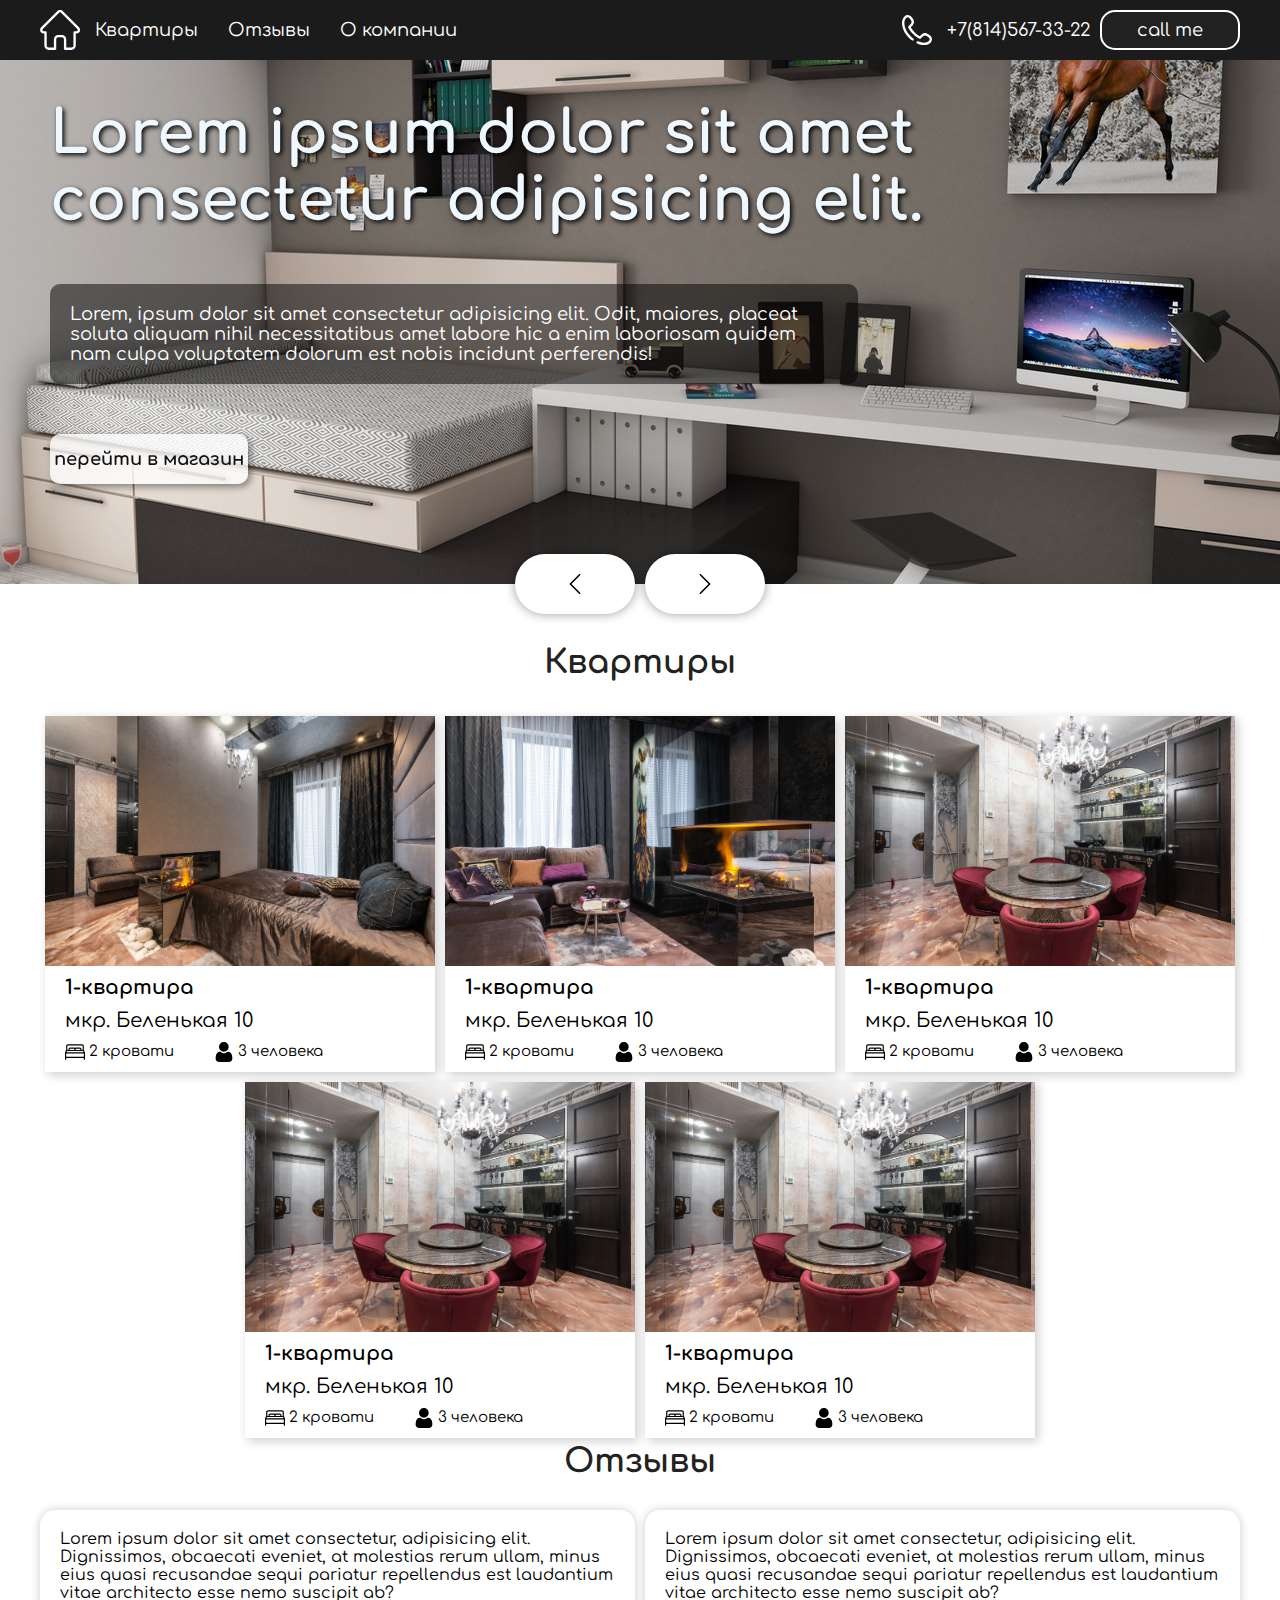
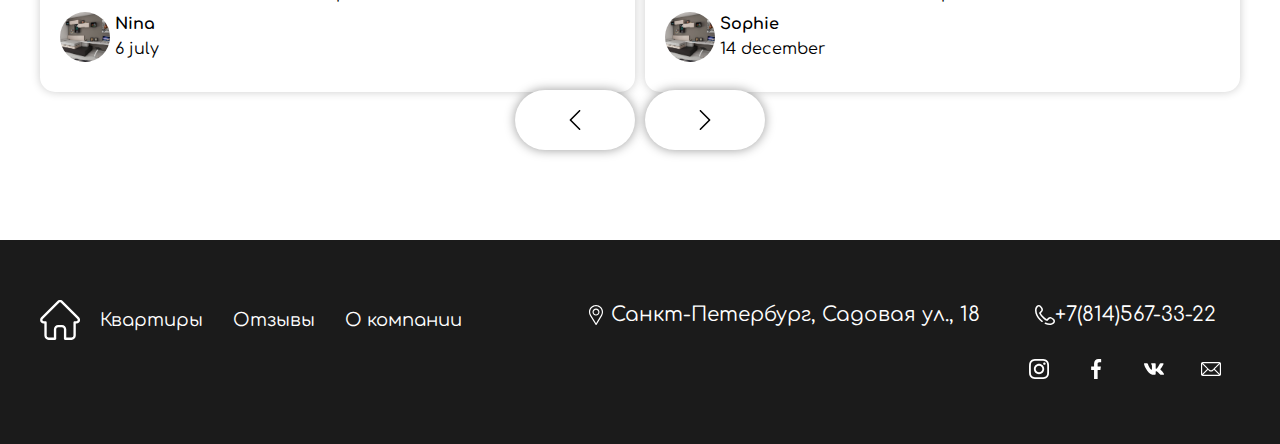
<file: index.html>
<!DOCTYPE html>
<html lang="en">

<head>
    <meta charset="UTF-8">
    <meta http-equiv="X-UA-Compatible" content="IE=edge">
    <meta name="viewport" content="width=device-width, initial-scale=1.0">
    <link rel="stylesheet" href="styles.css">
    <link rel="preconnect" href="https://fonts.gstatic.com">
    <link href="https://fonts.googleapis.com/css2?family=Noto+Sans:wght@400;700&display=swap" rel="stylesheet">
    <link rel="preconnect" href="https://fonts.gstatic.com">
    <link href="https://fonts.googleapis.com/css2?family=Comfortaa:wght@500&display=swap" rel="stylesheet">
    <title>Квартиры</title>
</head>

<body>
    <div class="phonemodal">
        <form action="">
            <h3>Заказать звонок</h3>
            <input type="text" placeholder="Имя">
            <input type="text" placeholder="Номер телефона">
            <button>Позвонить</button>
        </form>
    </div>
    <header>
        <div class="container">
           <a class="logo" href="/">
                <img src="logo.svg" alt="">
            </a>
            <input id="check" type="checkbox">
                <label for="check">
                    <span>
                    </span>
                </label>
            <ul class="menu">
                <li>
                    <a href="">Квартиры</a>
                    <nav>
                        <a href="">Однокомнатные</a>
                        <a href="">Двухкомнатные</a>
                        <a href="">Трехкомнатные</a>
                        <a href="">Дома</a>
                    </nav>
                </li>
                <li>
                    <a href="comments.html">Отзывы</a>
                </li>
                <li>
                    <a href="aboutCompany.html">О компании</a>
                </li>
            </ul>
            <div class="phoneSection">
                <a href="">
                    <img src="phonelogo.svg" alt="">
                    <p>+7(814)567-33-22</p>
                </a>
                <a class="call" href="#/">
                    call me
                </a>
            </div>
        </div>
    </header>
    <main>
        <div class="sliderContainer">
            <div class="slider">
                <div class="slide">
                    <h2>Lorem ipsum dolor sit amet consectetur adipisicing elit.</h2>
                    <p>Lorem, ipsum dolor sit amet consectetur adipisicing elit. Odit, maiores, placeat soluta aliquam
                        nihil necessitatibus amet labore hic a enim laboriosam quidem nam culpa voluptatem dolorum est
                        nobis incidunt perferendis!</p>
                    <a href="">
                        перейти в магазин
                    </a>
                </div>
                <div class="slide">
                    <h2>Lorem ipsum dolor sit amet consectetur adipisicing elit.</h2>
                    <p>Lorem, ipsum dolor sit amet consectetur adipisicing elit. Odit, maiores, placeat soluta aliquam
                        nihil necessitatibus amet labore hic a enim laboriosam quidem nam culpa voluptatem dolorum est
                        nobis incidunt perferendis!</p>
                    <a href="">
                        перейти в магазин
                    </a>
                </div>
                <div class="slide">
                    <h2>Lorem ipsum dolor sit amet consectetur adipisicing elit.</h2>
                    <p>Lorem, ipsum dolor sit amet consectetur adipisicing elit. Odit, maiores, placeat soluta aliquam
                        nihil necessitatibus amet labore hic a enim laboriosam quidem nam culpa voluptatem dolorum est
                        nobis incidunt perferendis!</p>
                    <a href="">
                        перейти в магазин
                    </a>
                </div>
            </div>
            <div class="sliderButtons">
                <a id="sliderLeft" href="#/">
                    <img src="rightArrow.svg" alt="">
                </a>
                <a id="sliderRight" href="#/">
                    <img src="rightArrow.svg" alt="">
                </a>
            </div>
        </div>
        <div class="container">
            <div class="flats">
                <h2 class="sectionTitle">
                    Квартиры
                </h2>
                <a href="flat1.html" class="flat" target="_blank">
                    <img src="flat (1).jpg" alt="">
                    <h4>1-квартира</h4>
                    <p>мкр. Беленькая 10</p>
                    <section>
                        <img src="bedIcon.svg" alt="">
                        <p>2 кровати</p>

                    </section>
                    <section>
                        <img src="personIcon.svg" alt="">
                        <p>3 человека</p>

                    </section>
                </a>
                <div class="flat">
                    <img src="flat (2).jpg" alt="">
                    <h4>1-квартира</h4>
                    <p>мкр. Беленькая 10</p>
                    <section>
                        <img src="bedIcon.svg" alt="">
                        <p>2 кровати</p>

                    </section>
                    <section>
                        <img src="personIcon.svg" alt="">
                        <p>3 человека</p>

                    </section>
                </div>
                <div class="flat">
                    <img src="flat (3).jpg" alt="">
                    <h4>1-квартира</h4>
                    <p>мкр. Беленькая 10</p>
                    <section>
                        <img src="bedIcon.svg" alt="">
                        <p>2 кровати</p>

                    </section>
                    <section>
                        <img src="personIcon.svg" alt="">
                        <p>3 человека</p>

                    </section>
                </div>
                <div class="flat">
                    <img src="flat (3).jpg" alt="">
                    <h4>1-квартира</h4>
                    <p>мкр. Беленькая 10</p>
                    <section>
                        <img src="bedIcon.svg" alt="">
                        <p>2 кровати</p>

                    </section>
                    <section>
                        <img src="personIcon.svg" alt="">
                        <p>3 человека</p>

                    </section>
                </div>
                <div class="flat">
                    <img src="flat (3).jpg" alt="">
                    <h4>1-квартира</h4>
                    <p>мкр. Беленькая 10</p>
                    <section>
                        <img src="bedIcon.svg" alt="">
                        <p>2 кровати</p>

                    </section>
                    <section>
                        <img src="personIcon.svg" alt="">
                        <p>3 человека</p>

                    </section>
                </div>
            </div>
            <h2 class="sectionTitle">Отзывы</h2>
        <div class="comments">
            <div class="pair activePair">
                <div class="comment">
                    <p>Lorem ipsum dolor sit amet consectetur, adipisicing elit. Dignissimos, obcaecati eveniet, at molestias rerum ullam, minus eius quasi recusandae sequi pariatur repellendus est laudantium vitae architecto esse nemo suscipit ab?</p>
                    <div>
                        <img src="flat1.jpg" alt="">
                        <div class="userInfo">
                            <h4>Nina</h4>
                            <p>6 july</p>

                        </div>
                    </div>
                </div>
                <div class="comment">
                    <p>Lorem ipsum dolor sit amet consectetur, adipisicing elit. Dignissimos, obcaecati eveniet, at molestias rerum ullam, minus eius quasi recusandae sequi pariatur repellendus est laudantium vitae architecto esse nemo suscipit ab?</p>
                    <div>
                        <img src="flat1.jpg" alt="">
                        <div class="userInfo">
                            <h4>Sophie</h4>
                            <p>14 december</p>
                            
                        </div>
                    </div>
                </div>
                
            </div>
            <div class="pair">
                <div class="comment">
                    <p>Lorem ipsum dolor sit amet consectetur, adipisicing elit. Dignissimos, obcaecati eveniet, at molestias rerum ullam, minus eius quasi recusandae sequi pariatur repellendus est laudantium vitae architecto esse nemo suscipit ab?</p>
                    <div>
                        <img src="flat1.jpg" alt="">
                        <div class="userInfo">
                            <h4>Max</h4>
                            <p>28 february</p>
                        </div>
                    </div>
                </div>
                <div class="comment">
                    <p>Lorem ipsum dolor sit amet consectetur, adipisicing elit. Dignissimos, obcaecati eveniet, at molestias rerum ullam, minus eius quasi recusandae sequi pariatur repellendus est laudantium vitae architecto esse nemo suscipit ab?</p>
                    <div>
                        <img src="flat1.jpg" alt="">
                        <div class="userInfo">
                            <h4>Sasha</h4>
                            <p>25 december</p>
                            
                        </div>
                    </div>
                </div>
                
            </div>
            <div class="pair">
                <div class="comment">
                    <p>Lorem ipsum dolor sit amet consectetur, adipisicing elit. Dignissimos, obcaecati eveniet, at molestias rerum ullam, minus eius quasi recusandae sequi pariatur repellendus est laudantium vitae architecto esse nemo suscipit ab?</p>
                    <div>
                        <img src="flat1.jpg" alt="">
                        <div class="userInfo">
                            <h4>Marko</h4>
                            <p>17 june</p>

                        </div>
                    </div>
                </div>
                <div class="comment">
                    <p>Lorem ipsum dolor sit amet consectetur, adipisicing elit. Dignissimos, obcaecati eveniet, at molestias rerum ullam, minus eius quasi recusandae sequi pariatur repellendus est laudantium vitae architecto esse nemo suscipit ab?</p>
                    <div>
                        <img src="flat1.jpg" alt="">
                        <div class="userInfo">
                            <h4>Justin</h4>
                            <p>20 january</p>
                            
                        </div>
                    </div>
                </div>
            </div>
            <div class="sliderButtons">
                <a id="commentLeft" href="#/">
                    <img src="rightArrow.svg" alt="">
                </a>
                <a id="commentRight" href="#/">
                    <img src="rightArrow.svg" alt="">
                </a>
            </div>
        </div>
    </div>
    </main>
<footer>
    <div class="container">
            <a class="logo" href="/">
                 <img src="logo.svg" alt="">
             </a>
             <ul class="menu">
                 <li>
                     <a href="">Квартиры</a>
                 </li>
                 <li>
                     <a href="">Отзывы</a>
                 </li>
                 <li>
                     <a href="">О компании</a>
                 </li>
             </ul>
             <div class="footerContacts">
                 <a href="" id="location">
                     <img src="locationIcon.svg" alt="">
                     <p>Санкт-Петербург, Садовая ул., 18</p>
                 </a>
                 <div>
                    <a class="footerPhone" href="">
                        <img src="phonelogo.svg" alt="">
                        <p>+7(814)567-33-22</p>
                    </a>
                    <div class="social">
                        <a href=""><img src="igIcon.svg" alt=""></a>
                        <a href=""><img src="fbIcon.svg" alt=""></a>
                        <a href=""><img src="vkIcon.svg" alt=""></a>
                        <a href=""><img src="mailIcon.svg" alt=""></a>
                    </div>
                 </div>
             </div>
    </div>
</footer>


    <script src="script.js"></script>
    <script src="common.js"></script>
</body>

</html>
</file>
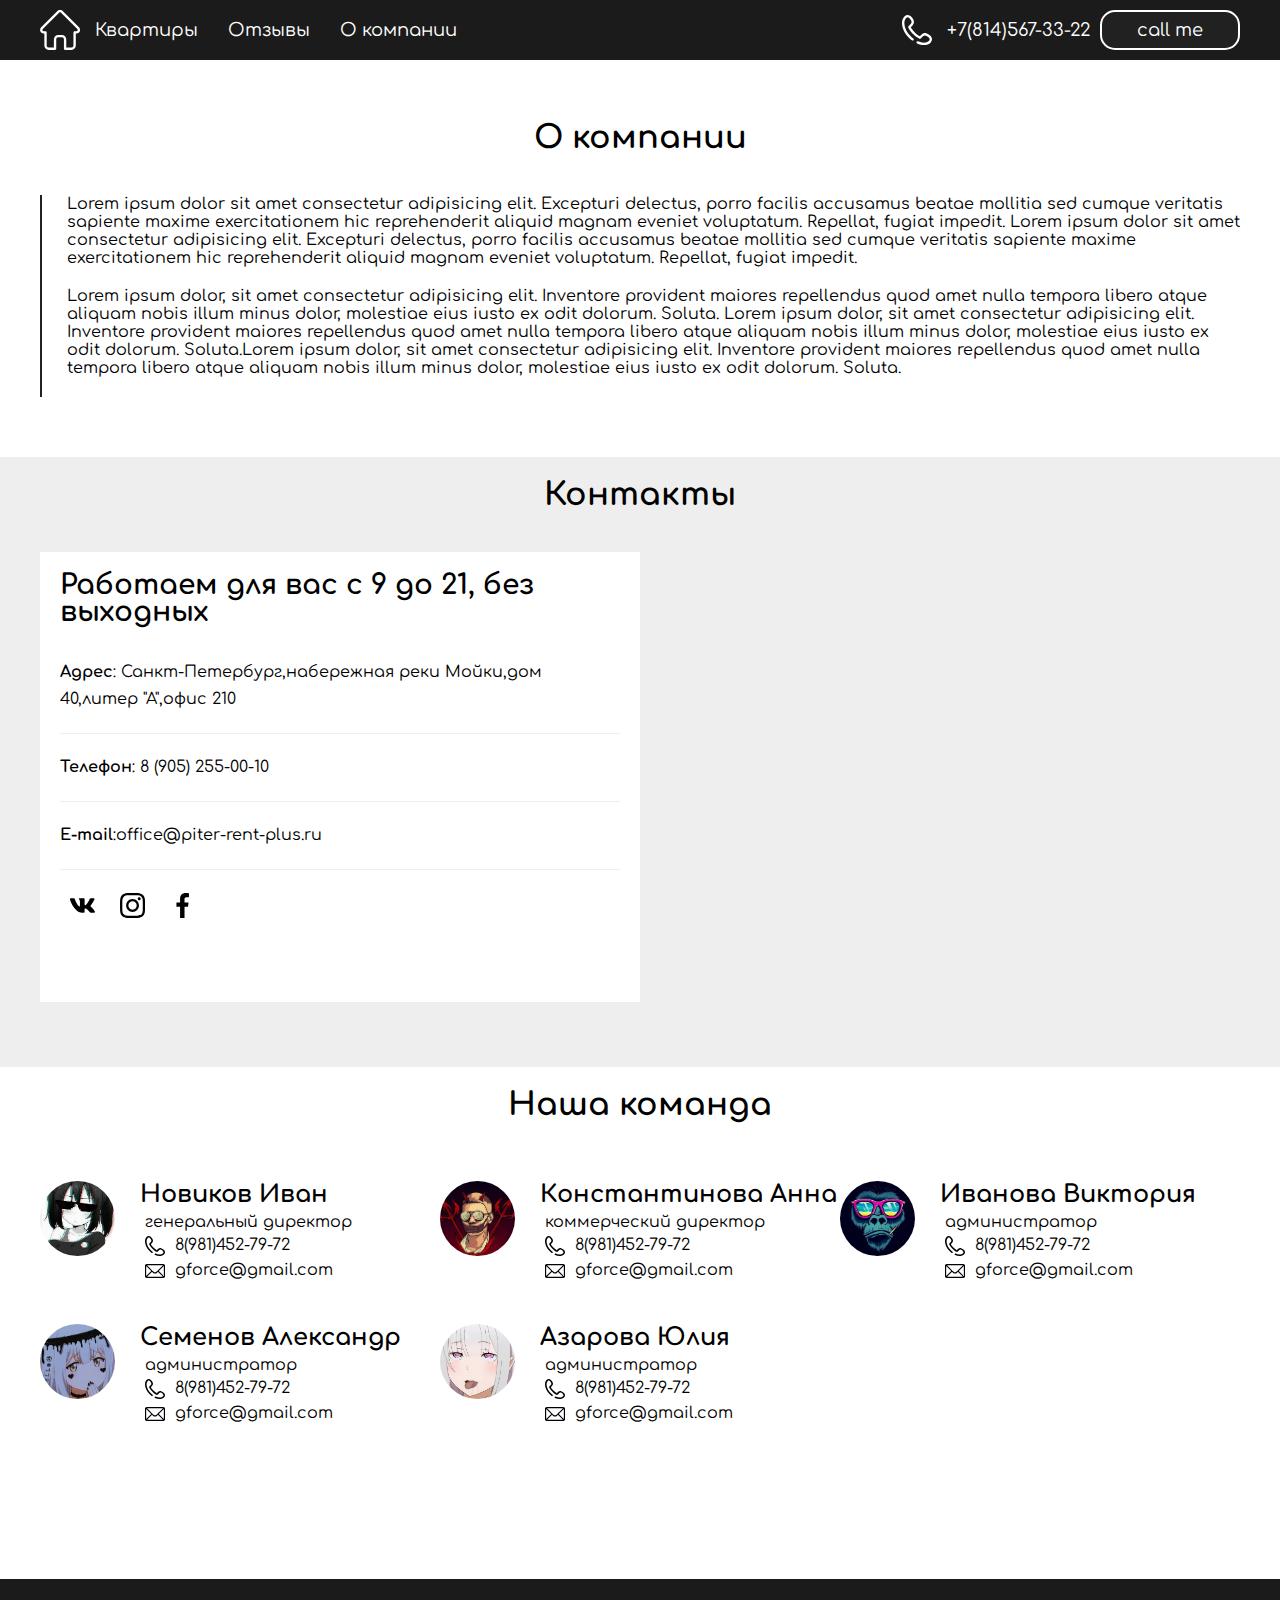
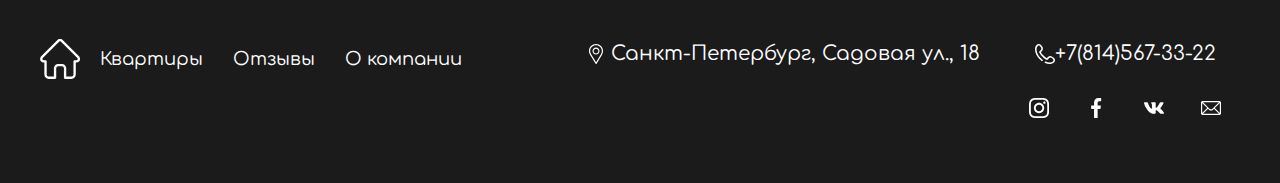
<file: aboutCompany.html>
<!DOCTYPE html>
<html lang="en">

<head>
    <meta charset="UTF-8">
    <meta http-equiv="X-UA-Compatible" content="IE=edge">
    <meta name="viewport" content="width=device-width, initial-scale=1.0">
    <link rel="stylesheet" href="aboutCompany.css">
    <link rel="stylesheet" href="styles.css">
    <link href="https://fonts.googleapis.com/css2?family=Comfortaa:wght@500&display=swap" rel="stylesheet">
    <title> О компании</title>
</head>

<body>
    <div class="phonemodal">
        <form action="">
            <h3>Заказать звонок</h3>
            <input type="text" placeholder="Имя">
            <input type="text" placeholder="Номер телефона">
            <button>Позвонить</button>
        </form>
    </div>
    <header>
        <div class="container">
            <a class="logo" href="/">
                <img src="logo.svg" alt="">
            </a>
            <input id="check" type="checkbox">
                <label for="check">
                    <span>
                    </span>
                </label>
            <ul class="menu">
                <li>
                    <a href="">Квартиры</a>
                    <nav>
                        <a href="">Однокомнатные</a>
                        <a href="">Двухкомнатные</a>
                        <a href="">Трехкомнатные</a>
                        <a href="">Дома</a>
                    </nav>
                </li>
                <li>
                    <a href="comments.html">Отзывы</a>
                </li>
                <li>
                    <a href="aboutCompany.html">О компании</a>
                </li>
            </ul>
            <div class="phoneSection">
                <a href="">
                    <img src="phonelogo.svg" alt="">
                    <p>+7(814)567-33-22</p>
                </a>
                <a class="call" href="#/">
                    call me
                </a>
            </div>
        </div>
    </header>
    <main>
        <div class="container aboutCompany">
            <h1>О компании</h1>
            <p class="BIG">Lorem ipsum dolor sit amet consectetur adipisicing elit. Excepturi delectus, porro facilis
                accusamus beatae mollitia sed cumque veritatis sapiente maxime exercitationem hic reprehenderit aliquid
                magnam eveniet voluptatum. Repellat, fugiat impedit.
                Lorem ipsum dolor sit amet consectetur adipisicing elit. Excepturi delectus, porro facilis accusamus
                beatae mollitia sed cumque veritatis sapiente maxime exercitationem hic reprehenderit aliquid magnam
                eveniet voluptatum. Repellat, fugiat impedit.
            </p>
            <p class="BIG">
                Lorem ipsum dolor, sit amet consectetur adipisicing elit. Inventore provident maiores repellendus quod
                amet nulla tempora libero atque aliquam nobis illum minus dolor, molestiae eius iusto ex odit dolorum.
                Soluta.
                Lorem ipsum dolor, sit amet consectetur adipisicing elit. Inventore provident maiores repellendus quod
                amet nulla tempora libero atque aliquam nobis illum minus dolor, molestiae eius iusto ex odit dolorum.
                Soluta.Lorem ipsum dolor, sit amet consectetur adipisicing elit. Inventore provident maiores repellendus
                quod amet nulla tempora libero atque aliquam nobis illum minus dolor, molestiae eius iusto ex odit
                dolorum. Soluta.
            </p>
        </div>
        <div class="graySection">
            <div class="container contacts">

                <h1>Контакты</h1>
                <ul class="companyContacts">
                    <p>Работаем для вас с 9 до 21, без выходных</p>
                    <li> <b>Адрес</b>: Санкт-Петербург,набережная реки Мойки,дом 40,литер "А",офис 210</li>
                    <li><b>Телефон</b>: 8 (905) 255-00-10</li>
                    <li><b>E-mail</b>:office@piter-rent-plus.ru</li>
                    <a href="">
                        <img src="vkIcon.svg" alt="">
                    </a>
                    <a href="">
                        <img src="igIcon.svg" alt="">
                    </a>
                    <a href="">
                        <img src="fbIcon.svg" alt="">
                    </a>
                </ul>
                <iframe
                    src="https://www.google.com/maps/embed?pb=!1m18!1m12!1m3!1d840.4621748791294!2d30.310544105763384!3d59.93268649147035!2m3!1f0!2f0!3f0!3m2!1i1024!2i768!4f13.1!3m3!1m2!1s0x4696311b50b00001%3A0x8c351cad4982099b!2sHome-personal!5e0!3m2!1sru!2sru!4v1622549812487!5m2!1sru!2sru"
                    width="600" height="450" style="border:0;" allowfullscreen="" loading="lazy"></iframe>
            </div>
        </div>
        <div class="team">
            <div class="container">
                <h1>Наша команда</h1>
                <div class="person">
                    <img src="images (4).jpg" alt="">
                    <div>
                        <h2>Новиков Иван</h2>
                        <p>генеральный директор</p>
                        <p><img src="phonelogo.svg" alt="">8(981)452-79-72</p>
                        <p><img src="mailIcon.svg" alt="">gforce@gmail.com</p>
                    </div>


                </div>
                <div class="person">
                    <img src="images (3).jpg" alt="">
                    <div>
                        <h2>Константинова Анна</h2>
                        <p>коммерческий директор</p>
                        <p><img src="phonelogo.svg" alt="">8(981)452-79-72</p>
                        <p><img src="mailIcon.svg" alt="">gforce@gmail.com</p>
                    </div>


                </div>
                <div class="person">
                    <img src="images (2).jpg" alt="">
                    <div>
                        <h2>Иванова Виктория</h2>
                        <p>администратор</p>
                        <p><img src="phonelogo.svg" alt="">8(981)452-79-72</p>
                        <p><img src="mailIcon.svg" alt="">gforce@gmail.com</p>
                    </div>


                </div>
                <div class="person">
                    <img src="images.jpg" alt="">
                    <div>
                        <h2>Семенов Александр</h2>
                        <p>администратор</p>
                        <p><img src="phonelogo.svg" alt="">8(981)452-79-72</p>
                        <p><img src="mailIcon.svg" alt="">gforce@gmail.com</p>
                    </div>


                </div>
                <div class="person">
                    <img src="at7eYgzt5e5UQCP1xkvcdhOEtgMlRLOYqupiHybGTxU.jpg" alt="">
                    <div>
                        <h2>Азарова Юлия</h2>
                        <p>администратор</p>
                        <p><img src="phonelogo.svg" alt="">8(981)452-79-72</p>
                        <p><img src="mailIcon.svg" alt="">gforce@gmail.com</p>
                    </div>


                </div>
            </div>
        </div>


    </main>
    <footer>
        <div class="container">
            <a class="logo" href="/">
                <img src="logo.svg" alt="">
            </a>
            <ul class="menu">
                <li>
                    <a href="">Квартиры</a>
                </li>
                <li>
                    <a href="">Отзывы</a>
                </li>
                <li>
                    <a href="">О компании</a>
                </li>
            </ul>
            <div class="footerContacts">
                <a href="" id="location">
                    <img src="locationIcon.svg" alt="">
                    <p>Санкт-Петербург, Садовая ул., 18</p>
                </a>
                <div>
                    <a class="footerPhone" href="">
                        <img src="phonelogo.svg" alt="">
                        <p>+7(814)567-33-22</p>
                    </a>
                    <div class="social">
                        <a href=""><img src="igIcon.svg" alt=""></a>
                        <a href=""><img src="fbIcon.svg" alt=""></a>
                        <a href=""><img src="vkIcon.svg" alt=""></a>
                        <a href=""><img src="mailIcon.svg" alt=""></a>
                    </div>
                </div>
            </div>
        </div>
    </footer>
<script src="script.js"></script>
<script src="common.js"></script>
</body>

</html>
</file>
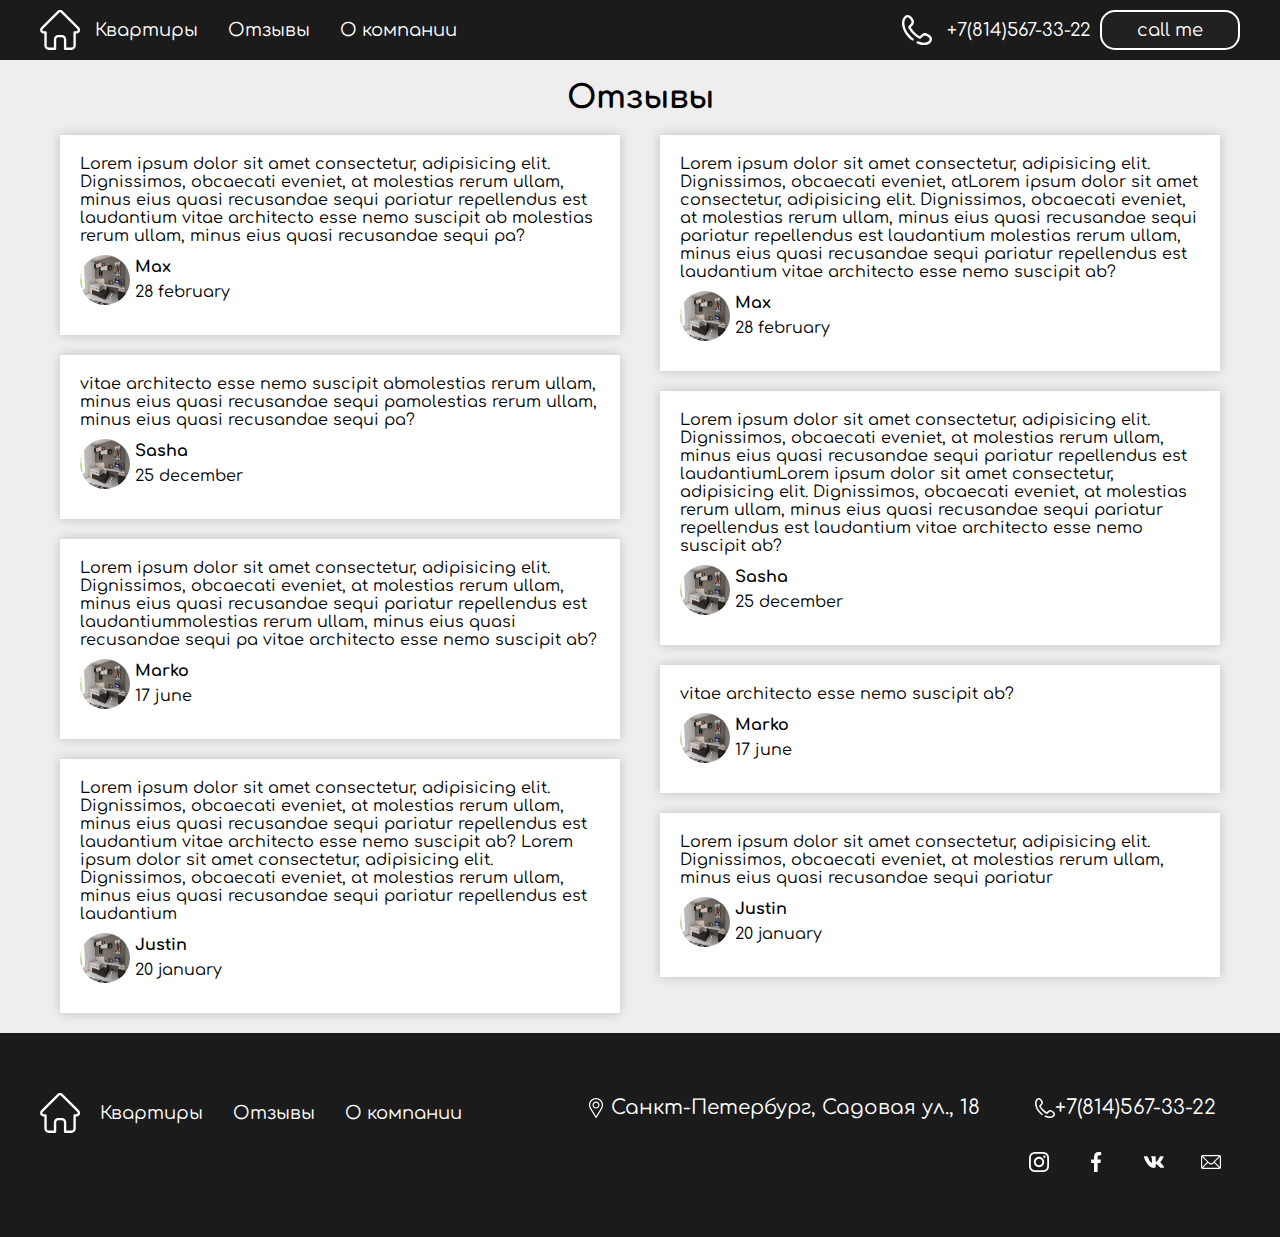
<file: comments.html>
<!DOCTYPE html>
<html lang="en">

<head>
    <meta charset="UTF-8">
    <meta http-equiv="X-UA-Compatible" content="IE=edge">
    <meta name="viewport" content="width=device-width, initial-scale=1.0">
    <title>Отзывы</title>
    <link rel="stylesheet" href="comments.css">
    <link rel="stylesheet" href="styles.css">
    <link href="https://fonts.googleapis.com/css2?family=Comfortaa:wght@500&display=swap" rel="stylesheet">
</head>

<body>
    <div class="phonemodal">
        <form action="">
            <h3>Заказать звонок</h3>
            <input type="text" placeholder="Имя">
            <input type="text" placeholder="Номер телефона">
            <button>Позвонить</button>
        </form>
    </div>
    <header>
        <div class="container">
            <a class="logo" href="/" target="_blank">
                <img src="logo.svg" alt="">
            </a>
            <input id="check" type="checkbox">
                <label for="check">
                    <span>
                    </span>
                </label>
            <ul class="menu">
                <li>
                    <a href="">Квартиры</a>
                    <nav>
                        <a href="">Однокомнатные</a>
                        <a href="">Двухкомнатные</a>
                        <a href="">Трехкомнатные</a>
                        <a href="">Дома</a>
                    </nav>
                </li>
                <li>
                    <a href="comments.html">Отзывы</a>
                </li>
                <li>
                    <a href="aboutCompany.html">О компании</a>
                </li>
            </ul>
            <div class="phoneSection">
                <a href="">
                    <img src="phonelogo.svg" alt="">
                    <p>+7(814)567-33-22</p>
                </a>
                <a class="call" href="#/">
                    call me
                </a>
            </div>
        </div>
    </header>
    <main>
        <h1>Отзывы</h1>
        <div class="container">
            <div class="leftColumn">
                <div class="comment">
                    <p>Lorem ipsum dolor sit amet consectetur, adipisicing elit. Dignissimos, obcaecati eveniet, at
                        molestias rerum ullam, minus eius quasi recusandae sequi pariatur repellendus est laudantium
                        vitae architecto esse nemo suscipit ab molestias rerum ullam, minus eius quasi recusandae sequi pa?</p>
                    <div>
                        <img src="flat1.jpg" alt="">
                        <div class="userInfo">
                            <h4>Max</h4>
                            <p>28 february</p>
                        </div>
                    </div>
                </div>
                <div class="comment">
                    <p>
                        vitae architecto esse nemo suscipit abmolestias rerum ullam, minus eius quasi recusandae sequi pamolestias rerum ullam, minus eius quasi recusandae sequi pa?</p>
                    <div>
                        <img src="flat1.jpg" alt="">
                        <div class="userInfo">
                            <h4>Sasha</h4>
                            <p>25 december</p>

                        </div>
                    </div>
                </div>
                <div class="comment">
                    <p>Lorem ipsum dolor sit amet consectetur, adipisicing elit. Dignissimos, obcaecati eveniet, at
                        molestias rerum ullam, minus eius quasi recusandae sequi pariatur repellendus est laudantiummolestias rerum ullam, minus eius quasi recusandae sequi pa
                        vitae architecto esse nemo suscipit ab?</p>
                    <div>
                        <img src="flat1.jpg" alt="">
                        <div class="userInfo">
                            <h4>Marko</h4>
                            <p>17 june</p>

                        </div>
                    </div>
                </div>
                <div class="comment">
                    <p>Lorem ipsum dolor sit amet consectetur, adipisicing elit. Dignissimos, obcaecati eveniet, at
                        molestias rerum ullam, minus eius quasi recusandae sequi pariatur repellendus est laudantium
                        vitae architecto esse nemo suscipit ab?
                        Lorem ipsum dolor sit amet consectetur, adipisicing elit. Dignissimos, obcaecati eveniet, at
                        molestias rerum ullam, minus eius quasi recusandae sequi pariatur repellendus est laudantium</p>
                    <div>
                        <img src="flat1.jpg" alt="">
                        <div class="userInfo">
                            <h4>Justin</h4>
                            <p>20 january</p>

                        </div>
                    </div>
                </div>
            </div>
            <div class="rightColumn">
                <div class="comment">
                    <p>Lorem ipsum dolor sit amet consectetur, adipisicing elit. Dignissimos, obcaecati eveniet, atLorem ipsum dolor sit amet consectetur, adipisicing elit. Dignissimos, obcaecati eveniet, at
                        molestias rerum ullam, minus eius quasi recusandae sequi pariatur repellendus est laudantium
                        molestias rerum ullam, minus eius quasi recusandae sequi pariatur repellendus est laudantium
                        vitae architecto esse nemo suscipit ab?</p>
                    <div>
                        <img src="flat1.jpg" alt="">
                        <div class="userInfo">
                            <h4>Max</h4>
                            <p>28 february</p>
                        </div>
                    </div>
                </div>
                <div class="comment">
                    <p>Lorem ipsum dolor sit amet consectetur, adipisicing elit. Dignissimos, obcaecati eveniet, at
                        molestias rerum ullam, minus eius quasi recusandae sequi pariatur repellendus est laudantiumLorem ipsum dolor sit amet consectetur, adipisicing elit. Dignissimos, obcaecati eveniet, at
                        molestias rerum ullam, minus eius quasi recusandae sequi pariatur repellendus est laudantium
                        vitae architecto esse nemo suscipit ab?</p>
                    <div>
                        <img src="flat1.jpg" alt="">
                        <div class="userInfo">
                            <h4>Sasha</h4>
                            <p>25 december</p>

                        </div>
                    </div>
                </div>
                <div class="comment">
                    <p>
                        vitae architecto esse nemo suscipit ab?</p>
                    <div>
                        <img src="flat1.jpg" alt="">
                        <div class="userInfo">
                            <h4>Marko</h4>
                            <p>17 june</p>

                        </div>
                    </div>
                </div>
                <div class="comment">
                    <p>Lorem ipsum dolor sit amet consectetur, adipisicing elit. Dignissimos, obcaecati eveniet, at
                        molestias rerum ullam, minus eius quasi recusandae sequi pariatur </p>
                    <div>
                        <img src="flat1.jpg" alt="">
                        <div class="userInfo">
                            <h4>Justin</h4>
                            <p>20 january</p>

                        </div>
                    </div>
                </div>
            </div>
        </div>
    </main>
    <footer>
        <div class="container">
            <a class="logo" href="/">
                <img src="logo.svg" alt="">
            </a>
            <ul class="menu">
                <li>
                    <a href="">Квартиры</a>
                </li>
                <li>
                    <a href="">Отзывы</a>
                </li>
                <li>
                    <a href="">О компании</a>
                </li>
            </ul>
            <div class="footerContacts">
                <a href="" id="location">
                    <img src="locationIcon.svg" alt="">
                    <p>Санкт-Петербург, Садовая ул., 18</p>
                </a>
                <div>
                    <a class="footerPhone" href="">
                        <img src="phonelogo.svg" alt="">
                        <p>+7(814)567-33-22</p>
                    </a>
                    <div class="social">
                        <a href=""><img src="igIcon.svg" alt=""></a>
                        <a href=""><img src="fbIcon.svg" alt=""></a>
                        <a href=""><img src="vkIcon.svg" alt=""></a>
                        <a href=""><img src="mailIcon.svg" alt=""></a>
                    </div>
                </div>
            </div>
        </div>
    </footer>
    <script src="common.js"></script>
</body>

</html>
</file>
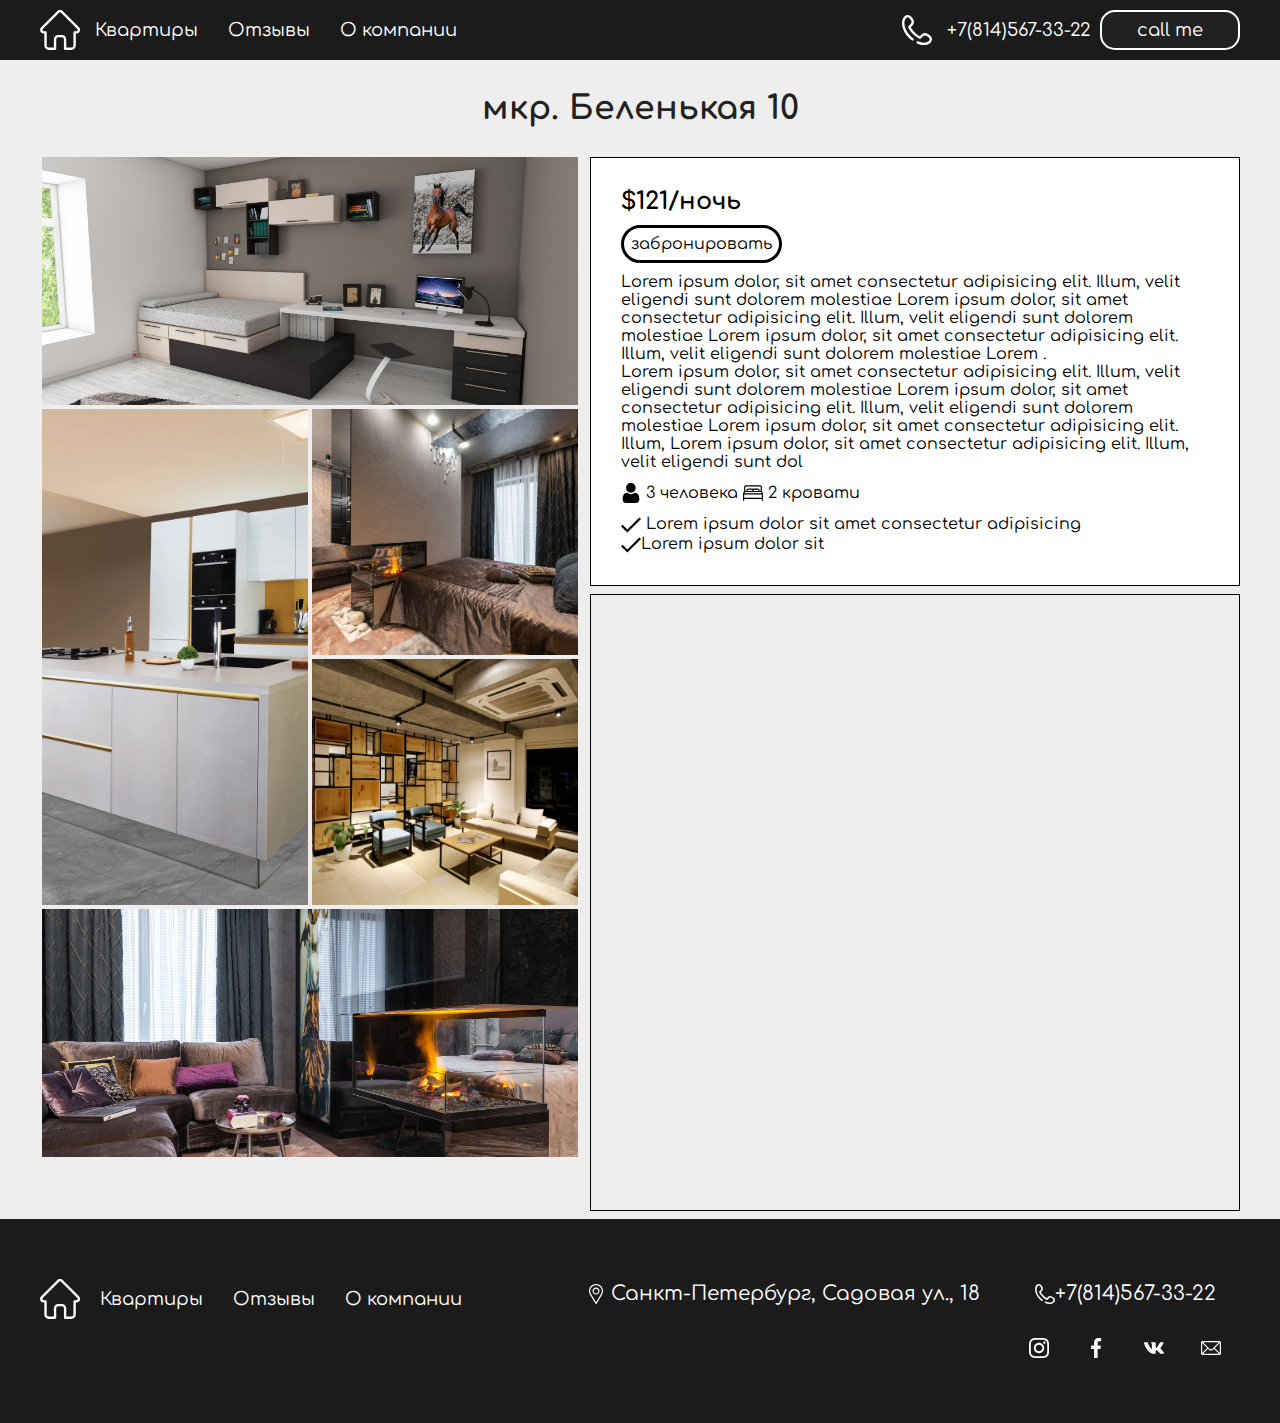
<file: flat1.html>
<!DOCTYPE html>
<html lang="en">

<head>
    <meta charset="UTF-8">
    <meta http-equiv="X-UA-Compatible" content="IE=edge">
    <meta name="viewport" content="width=device-width, initial-scale=1.0">
    <link rel="stylesheet" href="styles.css">
    <link rel="stylesheet" href="flat.css">
    <link rel="preconnect" href="https://fonts.gstatic.com">
<link href="https://fonts.googleapis.com/css2?family=Comfortaa:wght@500&display=swap" rel="stylesheet">
    <title>мкр. Беленькая 10</title>
</head>

<body>
    <div class="phonemodal">
        <form action="">
            <h3>Заказать звонок</h3>
            <input type="text" placeholder="Имя">
            <input type="text" placeholder="Номер телефона">
            <button>Позвонить</button>
        </form>
    </div>
    <header>
        <div class="container">
            <a class="logo" href="/">
                <img src="logo.svg" alt="">
            </a>
            <input id="check" type="checkbox">
                <label for="check">
                    <span>
                    </span>
                </label>
            <ul class="menu">
                <li>
                    <a href="">Квартиры</a>
                    <nav>
                        <a href="">Однокомнатные</a>
                        <a href="">Двухкомнатные</a>
                        <a href="">Трехкомнатные</a>
                        <a href="">Дома</a>
                    </nav>
                </li>
                <li>
                    <a href="comments.html">Отзывы</a>
                </li>
                <li>
                    <a href="aboutCompany.html">О компании</a>
                </li>
            </ul>
            <div class="phoneSection">
                <a href="">
                    <img src="phonelogo.svg" alt="">
                    <p>+7(814)567-33-22</p>
                </a>
                <a class="call" href="#/">
                    call me
                </a>
            </div>
        </div>
    </header>
    <main>
        <div class="container">
            <h1>мкр. Беленькая 10</h1>
            <div class="gallery">
                <img src="flat1.jpg" alt="" id="flatImg1">
                <img src="flat2.jpg" alt="" id="flatImg2">
                <img src="flat (1).jpg" alt="" id="flatImg3">
                <img src="flat3.jpg" alt="" id="flatImg4">
                <img src="flat (2).jpg" alt="" id="flatImg5">
            </div>
            <div class="flatInfo">
                <h2>$121/ночь</h2>
                <a href="">забронировать</a>
                <p>Lorem ipsum dolor, sit amet consectetur adipisicing elit. Illum, velit eligendi sunt dolorem molestiae Lorem ipsum dolor,
                     sit amet consectetur adipisicing elit. Illum, velit eligendi sunt dolorem molestiae Lorem ipsum dolor, 
                     sit amet consectetur adipisicing elit. Illum, velit eligendi sunt dolorem molestiae Lorem .</p>
                    <p>
                        Lorem ipsum dolor, sit amet consectetur adipisicing elit. Illum, velit eligendi sunt dolorem molestiae Lorem ipsum dolor, sit amet consectetur adipisicing elit. Illum, 
                        velit eligendi sunt dolorem molestiae Lorem ipsum dolor, sit amet consectetur adipisicing elit. Illum, Lorem ipsum dolor, 
                        sit amet consectetur adipisicing elit. Illum, velit eligendi sunt dol
                    </p>
                    <section>
                        <img src="personIcon.svg" alt="">
                        <p>3 человека</p>
                    </section>
                    <section>
                        <img src="bedIcon.svg" alt="">
                        <p>2 кровати</p>
                    </section>
                    <ul>
                        <li><img src="markIcon.svg" alt=""> Lorem ipsum dolor sit amet consectetur adipisicing</li>
                        <li><img src="markIcon.svg" alt="">Lorem ipsum dolor sit </li>
                    </ul>
            </div>
            <iframe id="iframe" src="https://www.google.com/maps/embed?pb=!1m18!1m12!1m3!1d2278.950424774259!2d124.74856441612836!3d55.16664348040066!2m3!1f0!2f0!3f0!3m2!1i1024!2i768!4f13.1!3m3!1m2!1s0x5c2117bbf82e342d%3A0xc2ffd46d5d491dd9!2z0JzQuNC60YDQvtGA0LDQudC-0L0g0JHQtdC70LXQvdGM0LrQuNC5LCAxMCwg0KLRi9C90LTQsCwg0JDQvNGD0YDRgdC60LDRjyDQvtCx0LsuLCA2NzYyNjQ!5e0!3m2!1sru!2sru!4v1621339842659!5m2!1sru!2sru" width="600" height="450" allowfullscreen="" loading="lazy"></iframe>
        </div>
        
    </main>
    <footer>
        <div class="container">
            <a class="logo" href="/">
                <img src="logo.svg" alt="">
            </a>
            <ul class="menu">
                <li>
                    <a href="">Квартиры</a>
                </li>
                <li>
                    <a href="">Отзывы</a>
                </li>
                <li>
                    <a href="">О компании</a>
                </li>
            </ul>
            <div class="footerContacts">
                <a href="" id="location">
                    <img src="locationIcon.svg" alt="">
                    <p>Санкт-Петербург, Садовая ул., 18</p>
                </a>
                <div>
                    <a class="footerPhone" href="">
                        <img src="phonelogo.svg" alt="">
                        <p>+7(814)567-33-22</p>
                    </a>
                    <div class="social">
                        <a href=""><img src="igIcon.svg" alt=""></a>
                        <a href=""><img src="fbIcon.svg" alt=""></a>
                        <a href=""><img src="vkIcon.svg" alt=""></a>
                        <a href=""><img src="mailIcon.svg" alt=""></a>
                    </div>
                </div>
            </div>
        </div>
    </footer>
    <script src="flat.js"></script>
    <script src="common.js"></script>
</body>

</html>
</file>
<file: styles.css>
/* чтобы поставить теги со свойством display:inline-block по центру нужно их родителю задать text-align:center */

/* чтобы поставить теги со свойством display:block по центру нужно им самим задать margin:auto */

* {
    padding: 0px;
    margin: 0px;
    font-family: 'Comfortaa', cursive;
}

.container {
    max-width: 1200px;
    margin: auto;
}

header {
    background-color: #1b1b1b;
    font-size: 0px;
    position: fixed;
    width: 100%;
    z-index: 5;
    top: 0;
}

.logo {
    background-color: #1b1b1b;
    display: inline-block;
    height: 50px;
}

.logo img {
    height: 40px;
    width: auto;
    margin-top: 10px;
    filter: invert(100%);
}

nav {
    position: absolute;
    transform: translateY(-100%);
    transition: 0.3s;
    background-color: #1b1b1b;
}

.menu {
    background-color: wheat;
    display: inline-block;
    vertical-align: top;
    font-size: 0px;
    font-family: 'Comfortaa', cursive;
}

.menu li {
    display: inline-block;
    font-size: 18px;
    background-color: #1b1b1b;
}

.menu li:hover nav {
    transform: translateY(0);
}

.menu li>a {
    line-height: 60px;
    display: inline-block;
    padding: 0 15px;
    z-index: 1;
    position: relative;
    background-color: #1b1b1b;
}

.phoneSection {
    background-color: #1b1b1b;
    float: right;
    font-family: 'Comfortaa', cursive;
    top: 0;
}

.phoneSection a {
    font-size: 18px;
    display: inline-block;
}

.phoneSection p {
    display: inline-block;
    line-height: 60px;
    vertical-align: top;
    padding: 0 10px;
}

.phoneSection img {
    height: 30px;
    margin-top: 15px;
    filter: invert(100%);
}

.call {
    background-color: #212121;
    line-height: 36px;
    margin-top: 10px;
    vertical-align: top;
    color: white;
    border: 2px solid white;
    padding: 0 35px;
    border-radius: 15px;
}

header a {
    text-decoration: none;
    color: white;
}
a{
    text-decoration: none;
    color: black;
}

nav a {
    display: block;
    line-height: 50px;
    padding: 0 5px;
}

.phonemodal {
    position: fixed;
    backdrop-filter: blur(10px);
    width: 100%;
    height: 100%;
    z-index: 2;
    transform: translateY(100%) scale(0);
    opacity: 0;
    transition: .5s;
}

.phonemodal form {
    background-color: white;
    padding: 20px;
    border-radius: 20px;
    box-shadow: 0 5px 20px rgba( 0, 0, 0, 0.2);
    position: absolute;
    left: 50%;
    top: 50%;
    transform: translate(-50%, -50%);
    width: 90%;
    max-width: 500px;
}

.phonemodal form h3 {
    font-size: 40px;
    margin-bottom: 20px;
    text-align: center;
    color: #ccc;
    transition: .3s;
}

.phonemodal form input, .phonemodal form button {
    width: 100%;
    font-size: 16px;
    padding: 0 5px;
    line-height: 40px;
    box-sizing: border-box;
    background-color: white;
    margin-bottom: 20px;
    border: 1px solid #ccc;
    outline: none;
}

.phonemodal form button:hover {
    border: 1px solid #555;
}

.phonemodal form input:focus {
    border: 1px solid #555;
}

.phonemodal * {
    display: block;
}

.menu li a:hover {
    background-color: #424242;
}

main {
    overflow: hidden;
}

.sliderButtons {
    text-align: center;
    font-size: 0;
    transform: translateY(-50%);
}

.sliderButtons a {
    background-color: white;
    border-radius: 30px;
    display: inline-block;
    width: 120px;
    text-align: center;
    margin: 0 5px;
    box-shadow: 0 0 11px rgba( 0, 0, 0, 0.4);
}

.sliderButtons img {
    display: block;
    height: 20px;
    margin: 20px auto;
}

.sliderButtons a:first-child img {
    transform: rotate(180deg);
}

.slider {
    background-color: royalblue;
    white-space: nowrap;
    font-size: 0;
    transition: 0.3s;
    /* transform: translateX(50%); */
}

.slide {
    display: inline-block;
    width: 100%;
    background-color: salmon;
    background-image: url("flat1.jpg");
    background-position: center;
    white-space: normal;
}

.slide:nth-child(2) {
    background-image: url("flat2.jpg");
}

.slide:nth-child(3) {
    background-image: url("flat3.jpg");
}

.slide h2 {
    font-size: 60px;
    margin: 100px 50px 50px;
    color: aliceblue;
    text-shadow: 2px 2px 5px black;
    font-family: 'Comfortaa', cursive;
}

.slide p {
    font-size: 18px;
    margin: 0 50px 50px;
    color: white;
    background-color: rgba(0, 0, 0, 0.5);
    padding: 20px;
    width: 60%;
    font-family: 'Comfortaa', cursive;
    border-radius: 10px;
}

.slide a {
    display: inline-block;
    font-size: 18px;
    color: #111;
    background-color: rgba(255, 255, 255, 0.8);
    margin: 0 50px 100px;
    font-weight: 700;
    padding: 15px 4px;
    border-radius: 10px;
    box-shadow: 3px 3px 7px rgba( 0, 0, 0, 0.4);
    font-family: 'Comfortaa', cursive;
    transform: perspective(1px) scale(1) translateZ(0);
    transition: 0.4s;
}

.slide a:hover {
    background-color: white;
    transform: perspective(1px) scale(1.05) translateZ(0);
    transition: 0.3s;
    box-shadow: 3px 3px 20px rgba( 0, 0, 0, 0.4);
}

.flats {
    text-align: center;
    font-size: 0;
}

.flat {
    background-color: white;
    box-shadow: 3px 3px 10px rgba( 0, 0, 0, 0.2);
    display: inline-block;
    width: calc((100% - 30px) / 3);
    margin: 5px;
    font-family: 'Noto Sans', serif;
    padding-bottom: 10px;
    text-align: left;
}

.flat>img {
    width: 100%;
    height: 250px;
    object-fit: cover;
    margin-left: 0;
}

.sectionTitle {
    margin-bottom: 30px;
    font-family: 'Comfortaa', cursive;
    font-size: 33px;
    /* letter-spacing: 1px; */
    color: #222;
    text-align: center;
}

.flat h4 {
    font-size: 20px;
}

.flat>p {
    font-size: 20px;
}

.flat section p {
    font-size: 15px;
    line-height: 20px;
    display: inline-block;
    vertical-align: top;
    margin-left: 4px;
}

.flat section img {
    height: 20px;
}

.flat section {
    display: inline-block;
    margin: 0 20px;
}

.flat>* {
    margin-bottom: 10px;
    margin-left: 20px;
}

.pair {
    /* background-color: darkslategray; */
    /* overflow: hidden; */
    position: absolute;
    opacity: 0;
    transition: 0.3s;
}
.activePair{
    opacity: 1;
}
.pair img {
    width: 50px;
    height: 50px;
    border-radius: 26px;
    object-fit: cover;
}
.comments{
position: relative;
height: 330px;
background-color: white;
}

.comment {
    width: calc(50% - 5px);
    background-color: white;
    float: left;
    box-shadow: 0 0 10px rgba( 0, 0, 0, 0.2);
    padding: 20px;
    box-sizing: border-box;
    border-radius: 15px;
}

.comment:last-child {
    float: right;
}

.userInfo {
    display: inline-block;
    line-height: 25px;
    vertical-align: top;
}
.comments .sliderButtons{
    position: absolute;
    bottom: 90px;
    width: 100%;
    transform: none;
}
.comment p{
    margin-bottom:10px ;
}
footer{
    background-color: #1b1b1b;
    padding: 50px 0;
    overflow: hidden;

}
.footerContacts{
float:right;
}
.footerContacts img{
width: 20px;
height: 50px;
}
#location{
    float: left;
    margin-right: 30px;
}
.footerContacts>div{
    float: right; 
    width: 230px;
}
.footerContacts p{
    display: inline-block;
    line-height: 50px;
    vertical-align: top;
    font-size: 20px;
}
.footerPhone{
    display: inline-block;
    width: 100% ;
    text-align: center;
    font-size: 0;
}
footer a{
    color: white;
}
.footerContacts img{
    filter: invert(100%);
}
.social a{
    display: inline-block;
    width: 25%;
    text-align: center;
    
}
.social{
    font-size: 0;
}
#check{
    display: none;
}
@media (max-width:600px){
    .menu{
    position: fixed;
    height: calc(100% - 50px);
    top: 50px;
    left: 0;
    transform: translateX(-100%);
    width: 100%;
    transition: 0.3s;
    background-color: #1b1b1b;
    padding-top:50px ;
    }
    header{
        text-align: center;
    }
    .phoneSection{
        display: none;
    }
    .logo img{
        margin-top: 5px;
    }
    label{
        position: absolute;
        left: 0;
        background-color: #1b1b1b;
        width: 50px;
        height: 50px;
        
    }
    label span{
        width: 60%;
        height: 2px;
        background-color: whitesmoke;
        position: absolute;
        left:20%;
        top: 50%;
        transition: 0.4s;
        
    }
    label span::before{
        content: "";
        width: 100%;
        height: 2px;
        background-color: whitesmoke;
        transition: 0.4s;
        position: absolute;
        top: 8px;
        left: 0;
    }
    label span::after{
        content: "";
        width: 100%;
        height: 2px;
        background-color: whitesmoke;
        position: absolute;
        transition: 0.2s;
        top: -8px;
        left: 0;
    }
    #check{
        position: absolute;
        left: 0;
        
        
    }
    #check:checked ~ label span{
transform: rotate(45deg);

    }
    #check:checked ~ label span::before{
        transform: rotate(90deg);
        top: 0;

    }
    #check:checked ~ label span::after{
        transform: rotate(180deg);
        top: 0;
    }
    #check:checked ~ .menu{
        transform: none;
    }
    .menu li{
        display: block;
        width: 100%;
        margin-bottom: 30px;
    }
    nav{
        position: static;
        transform: none;
        font-size: 15px;
        background-color: #212121;
    }
    .slide h2{
        font-size: 35px;
        margin: 100px 10px 10px;
        text-align: center;
    }
    .slide p{
        width: 100%;
        margin: 0;
        border-radius: 0;
        box-sizing: border-box;
        text-align: center;
        
    }
    .slide a{
        display: block;
        margin-top: 30px;
        text-align: center; 
    }
    .flat{
        width: 100%;
        margin: 0;
        margin-bottom: 5px;
    }
    .comment{
        width: 90%;
        text-align: center;
        float: none;
        margin: auto;
        margin-bottom: 10px;
    }
    .comment:last-child{
        float: none;
    }
    .comments{
        height:580px;
    }
    .comments .sliderButtons{
bottom: 30px;

    }
    footer{
        text-align: center;
    }
    .footerContacts p{
        font-size: 16px;
    }
    #location {
float: none;
    }
    .footerContacts>div{
        float: none;
        width: auto;
    }

}
</file>
<file: aboutCompany.css>
.companyContacts img{
width: 25px;
margin: 10px;

}
main{
    margin-top: 100px;
}
h1{
    text-align: center;
    margin-bottom: 40px;
    margin-top: 20px;
}
.BIG{
    padding-bottom: 20px;
    border-left: 2.5px solid #222;
    padding-left:25px ;
    
}
iframe{
    display: block;
    float: right;
    width: 50%;
}
.companyContacts{
    display: block;
    float: left;
    width: 50%;
    vertical-align:top;
    background-color: white;
    text-align: left;
    height: 450px;
    padding: 20px;
    list-style: none;
    box-sizing: border-box;
    line-height: 27px;


    
}
.companyContacts li{
    padding: 20px 0;
    border-bottom:1px solid #eee ;
}
.companyContacts li:nth-child(4){
margin-bottom: 13px;
}
.companyContacts p{
    padding-bottom: 13px;
    font-size: 28px;
    font-weight: bold;
    
}
.contacts{
text-align: center;

}
.graySection{
    background-color: #eee;
    overflow: hidden;
    padding-bottom: 65px;
}
.aboutCompany{
   margin-bottom: 60px !important; 
}
.person>img{
    width: 75px;
    height: 75px;
    border-radius: 50px;
    object-fit: cover;
    float: left;
}
.person p img{
    width: 20px;
    vertical-align:middle ;
    margin-right: 10px;
}
.person div{
    float: left;
    margin-left:25px ;
}
.person{
    width: calc(100% / 3);
    float: left;
    margin: 19px 0;
}
.person p{
    vertical-align:middle ;
    margin: 5px;
}
.person:last-child{
    margin-bottom: 150px;
}
@media (max-width:600px){
.aboutCompany p{
    text-align: left;
    
}
.aboutCompany{
    width: 90%;
}
.companyContacts{
    display: block;
    width: 100%;
}
iframe{
    width: 100%;
}
.person{
    display: block;
    width: 100%;
    text-align: center;
    border-bottom: 1px solid black;
    margin: 10px 0;
    padding-bottom: 20px; ;

}
.person div{
    float: none;
    margin: 0;
}
.person h2{
    font-size: 20px;
}
.person img{
    float: none;
    
}
.person:last-child{
    margin-bottom: 0;
}
</file>
<file: comments.css>
main{
    margin-top: 80px;

}
body{
    background-color: #eee !important;
}
.leftColumn{
     overflow: hidden;
float: left;
     width: 50%;
}
.rightColumn{
    overflow: hidden;
    width: 50%;
    float: right;
}
.comment{
    width: auto !important;
    margin: 20px;
    border-radius: 0 !important;
    float: none !important;
    
}
.comment img{
    width: 50px;
    height: 50px;
    border-radius: 60px;
}
h1{
   text-align: center;
}
@media (max-width:600px) {
    .comment{
        display: block;
    }
    .leftColumn, .rightColumn{
        width: 100%;
    }
    .comment p{
        text-align: left;
    }
    .comment div{
        text-align: left;
    }
}
</file>
<file: flat.css>
body{
    background-color: #eee;
    font-family: 'Comfortaa', cursive;
}
h1{
    margin-bottom: 30px;
    font-size: 33px;
    /* letter-spacing: 1px; */
    color: #222;
    text-align: center;
    margin-top: 90px;
}
.gallery img{
width: 100%;
height: 250px;
object-fit: cover;
border: 2px solid transparent;
box-sizing: border-box;

}
.gallery{
    display: grid;
    width: 45%;
    grid-template-areas: 
    "flatImg1 flatImg1"
    "flatImg2 flatImg3"
    "flatImg2 flatImg4"
    "flatImg5 flatImg5";
    float: left;
}
#flatImg1{
    grid-area: flatImg1;
    border-top: none;
}
#flatImg2{
    grid-area: flatImg2;
    height: 500px;
}
#flatImg3{
    grid-area: flatImg3;

}
#flatImg4{
    grid-area: flatImg4;

}
#flatImg5{
    grid-area: flatImg5;
    border-bottom: none;

}
.flatInfo img{
    width: 20px;
    vertical-align: middle ;
}
.flatInfo{
    float: right;
    width: calc(55% - 10px);
    background-color: white;
    border: 1px solid black;
    padding: 30px;
    box-sizing: border-box;
    
    
}
.flatInfo a{
    border: 3px solid black;
    padding: 7px;
    border-radius: 20px;
    display: inline-block;
    margin: 10px 0;
}
.flatInfo section{
    display: inline-block;
}
.flatInfo section p{
    display: inline-block;
    vertical-align: middle ;margin: 13px 0;
}
.flatInfo li{
    /* list-style-image: url("markIcon.svg"); */
    list-style: none;
}
iframe{
    width: calc(55% - 10px);
    float: right;
    border: 1px solid black !important;
    margin: 8px 0;
    box-sizing: border-box;
}
@media (max-width:600px){
    .flatInfo{
        display: block;
    width: 100%;
    text-align: center;
    }
    .gallery{
        width: 100%;
    }
    #iframe{
        width: 100%;
    }
}
</file>
